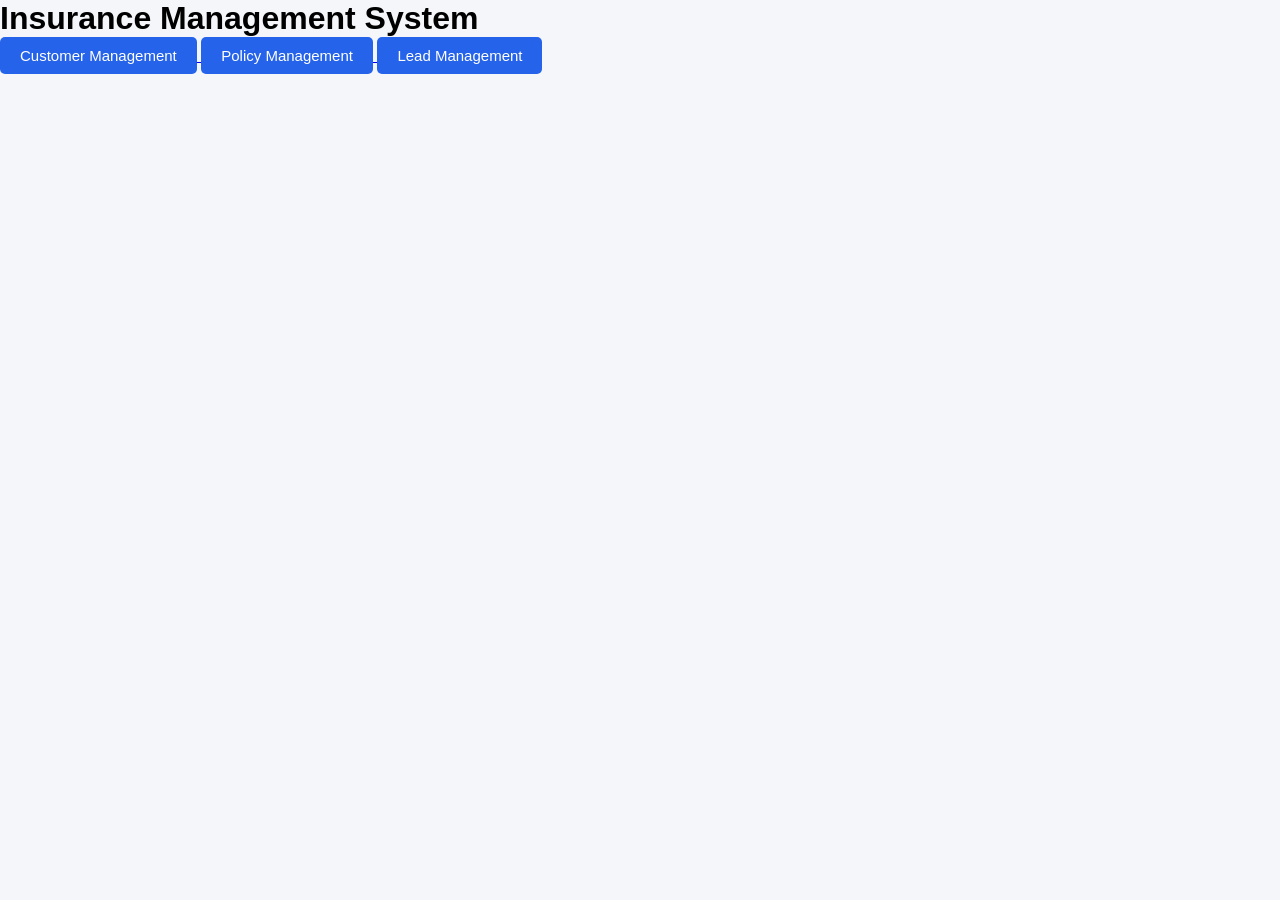
<file: insurance-management-system/src/main/resources/static/index.html>
<!DOCTYPE html>
<html>
<head>
    <title>Insurance Management System</title>
    <link rel="stylesheet" href="css/style.css">
</head>
<body>

    <h1>Insurance Management System</h1>

    <div class="container">

        <a href="customers.html">
            <button>Customer Management</button>
        </a>

        <a href="policies.html">
            <button>Policy Management</button>
        </a>

        <a href="leads.html">
            <button>Lead Management</button>
        </a>

    </div>

</body>
</html>
</file>
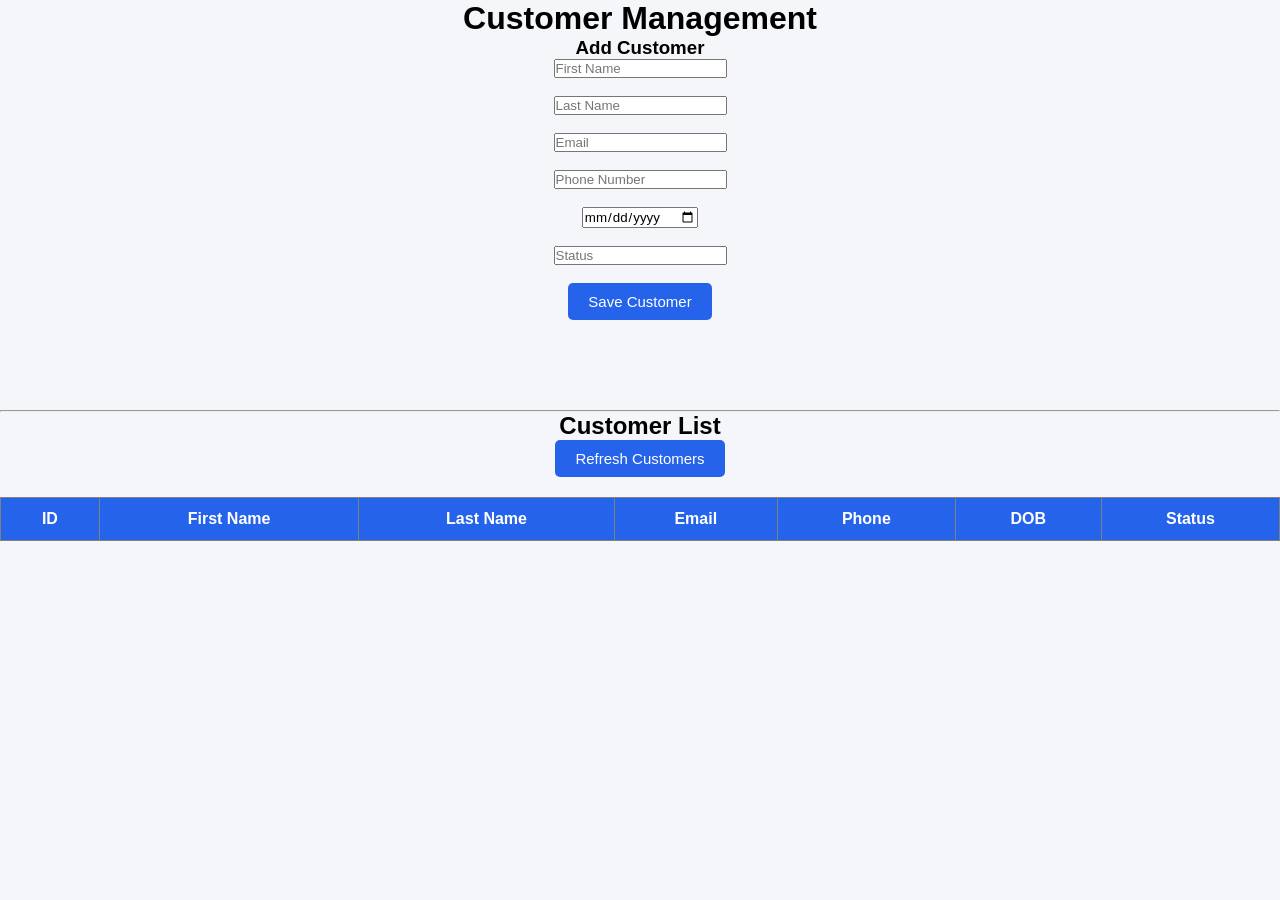
<file: insurance-management-system/src/main/resources/static/customers.html>
<center>
<!DOCTYPE html>
<html>
<head>
    <title>Customer Management</title>
    <link rel="stylesheet" href="css/style.css">
</head>
<body>

<h1>Customer Management</h1>

<h3>Add Customer</h3>

<input type="text" id="firstName" placeholder="First Name"><br><br>

<input type="text" id="lastName" placeholder="Last Name"><br><br>

<input type="email" id="email" placeholder="Email"><br><br>

<input type="text" id="phoneNumber" placeholder="Phone Number"><br><br>

<input type="date" id="dateOfBirth"><br><br>

<input type="text" id="accountStatus" placeholder="Status"><br><br>

<button onclick="saveCustomer()">Save Customer</button>
<div style="height:90px;"></div>

<hr>
<h2>Customer List</h2>

<button onclick="loadCustomers()">Refresh Customers</button>
<div style="height:20px;"></div>

<table border="1" align="center" cellpadding="10">

<thead>

<tr>

<th>ID</th>
<th>First Name</th>
<th>Last Name</th>
<th>Email</th>
<th>Phone</th>
<th>DOB</th>
<th>Status</th>

</tr>

</thead>

<tbody id="customerTable">

</tbody>

</table>

<script src="js/customer.js"></script>

</body>
</html>
</center>
</file>
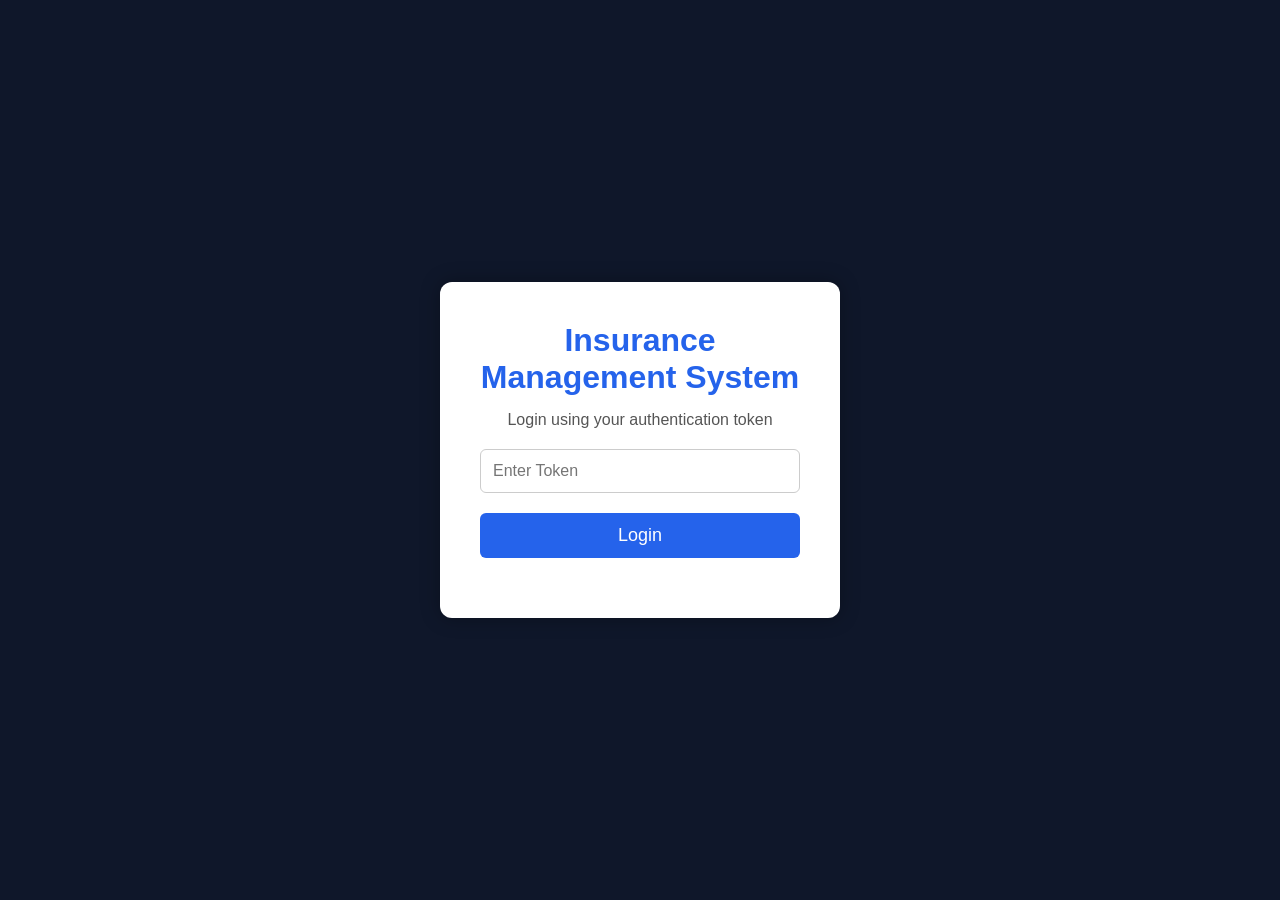
<file: insurance-management-system/src/main/resources/static/dashboard.html>
<!DOCTYPE html>
<html lang="en">

<head>

<meta charset="UTF-8">
<meta name="viewport" content="width=device-width, initial-scale=1.0">

<title>Dashboard</title>

<link rel="stylesheet" href="css/style.css">

</head>

<body>

<div class="sidebar">

<h2>Insurance</h2>

<ul>

<li><a href="dashboard.html">🏠 Dashboard</a></li>

<li><a href="customers.html">👤 Customers</a></li>

<li><a href="policies.html">📄 Policies</a></li>

<li><a href="leads.html">📋 Leads</a></li>

<li><a href="#" onclick="logout()">🚪 Logout</a></li>

</ul>

</div>

<div class="main">

<h1>Insurance Management Dashboard</h1>

<div class="cards">

<div class="card">

<h2>Total Customers</h2>

<h1 id="customerCount">0</h1>

</div>

<div class="card">

<h2>Total Policies</h2>

<h1 id="policyCount">0</h1>

</div>

<div class="card">

<h2>Total Leads</h2>

<h1 id="leadCount">0</h1>

</div>

</div>

</div>

<script src="js/dashboard.js"></script>

</body>

</html>
</file>
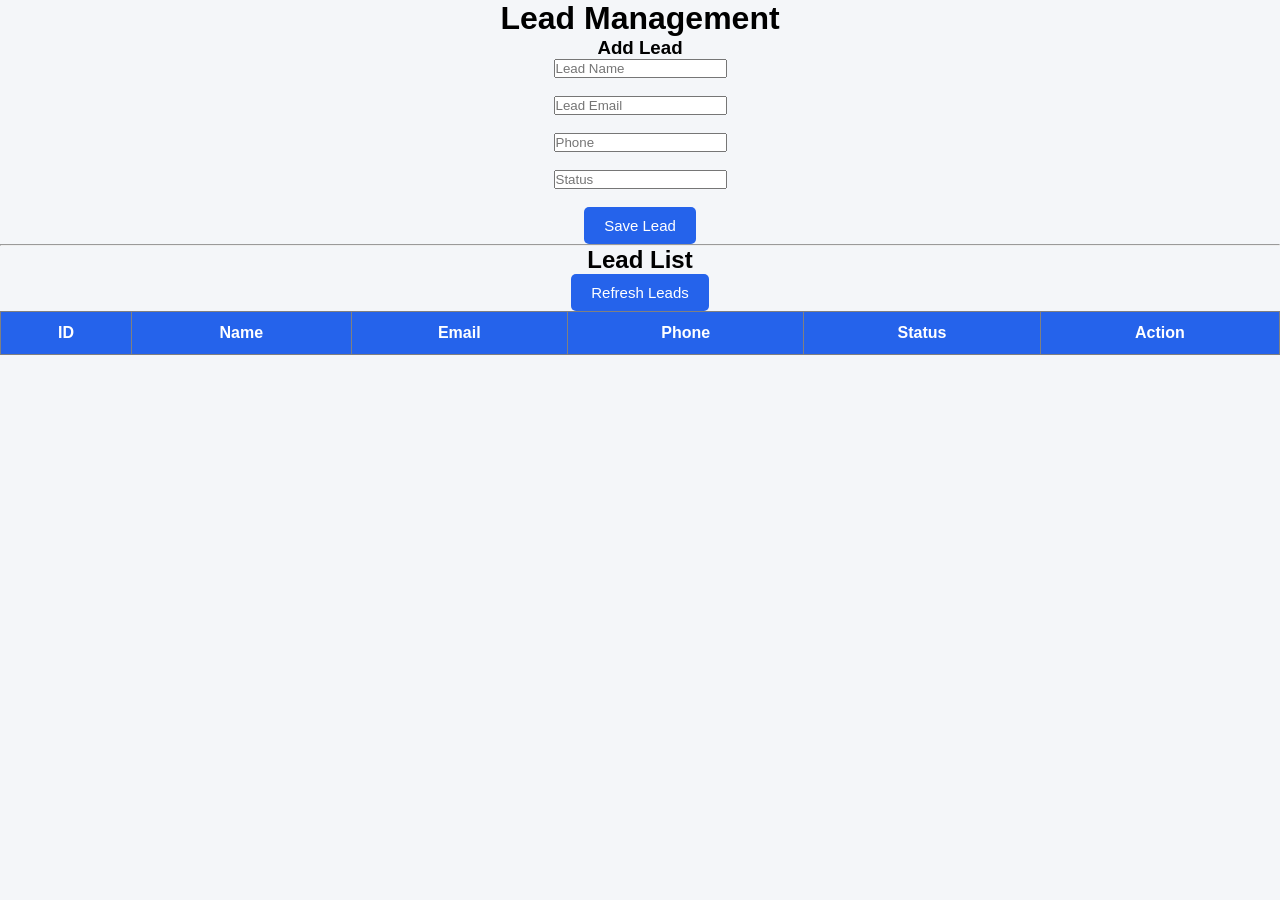
<file: insurance-management-system/src/main/resources/static/leads.html>
<center>
<!DOCTYPE html>
<html>

<head>

<meta charset="UTF-8">

<title>Lead Management</title>

<link rel="stylesheet" href="css/style.css">

</head>

<body>

<h1>Lead Management</h1>

<h3>Add Lead</h3>

<input type="text" id="leadName" placeholder="Lead Name"><br><br>

<input type="email" id="leadEmail" placeholder="Lead Email"><br><br>

<input type="text" id="leadPhone" placeholder="Phone"><br><br>

<input type="text" id="leadStatus" placeholder="Status"><br><br>

<button onclick="saveLead()">Save Lead</button>

<hr>

<h2>Lead List</h2>

<button onclick="loadLeads()">Refresh Leads</button>

<table border="1" align="center">

<thead>

<tr>

<th>ID</th>
<th>Name</th>
<th>Email</th>
<th>Phone</th>
<th>Status</th>
<th>Action</th>

</tr>

</thead>

<tbody id="leadTable">

</tbody>

</table>

<script src="js/lead.js"></script>

</body>

</html>
</center>
</file>
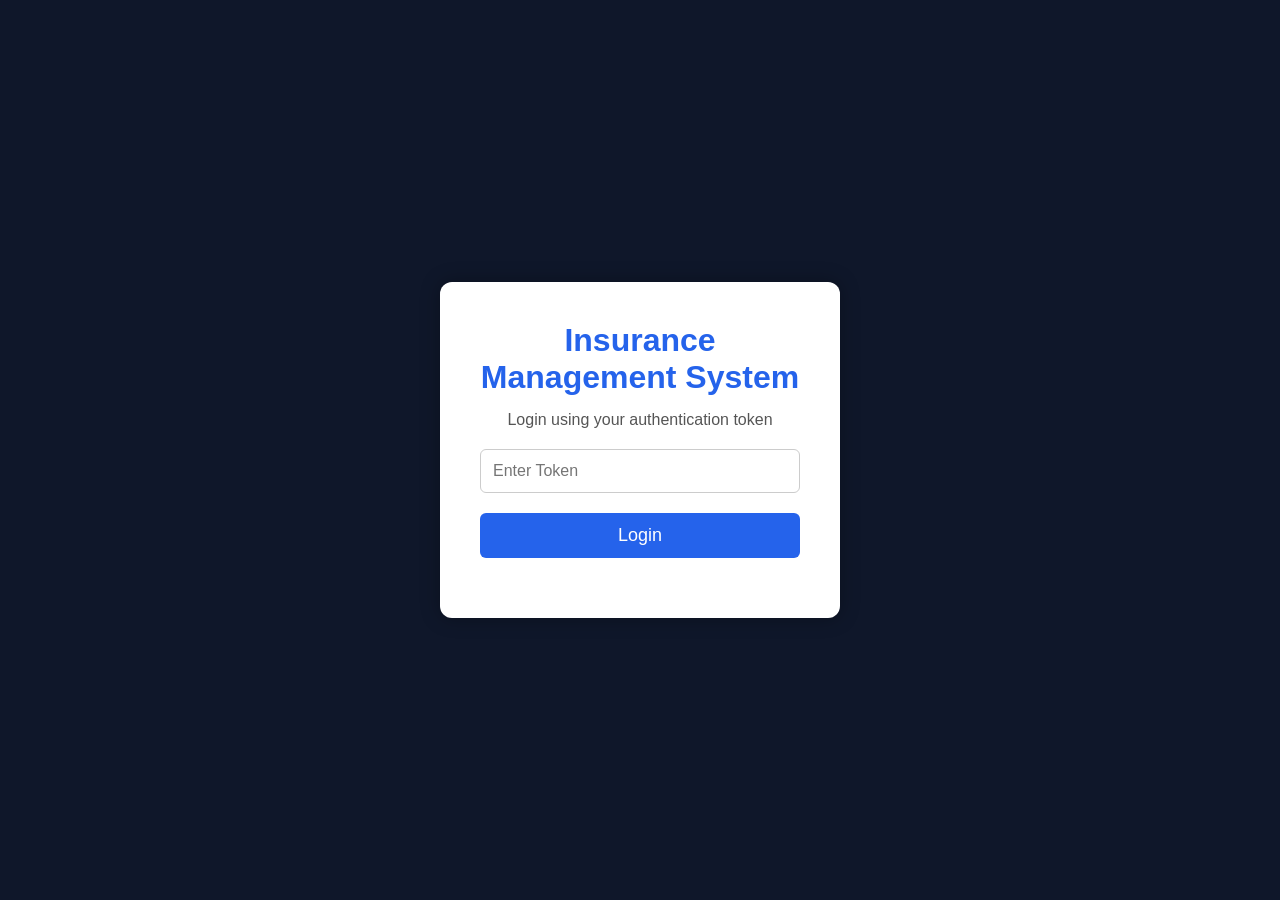
<file: insurance-management-system/src/main/resources/static/login.html>
<!DOCTYPE html>
<html lang="en">
<head>
<meta charset="UTF-8">
<meta name="viewport" content="width=device-width, initial-scale=1.0">
<title>Insurance Management System - Login</title>

<link rel="stylesheet" href="css/login.css">

</head>

<body>

<div class="login-container">

<h1>Insurance Management System</h1>

<p>Login using your authentication token</p>

<input
type="text"
id="token"
placeholder="Enter Token"
>

<button onclick="login()">
Login
</button>

<p id="message"></p>

</div>

<script src="js/login.js"></script>

</body>
</html>
</file>
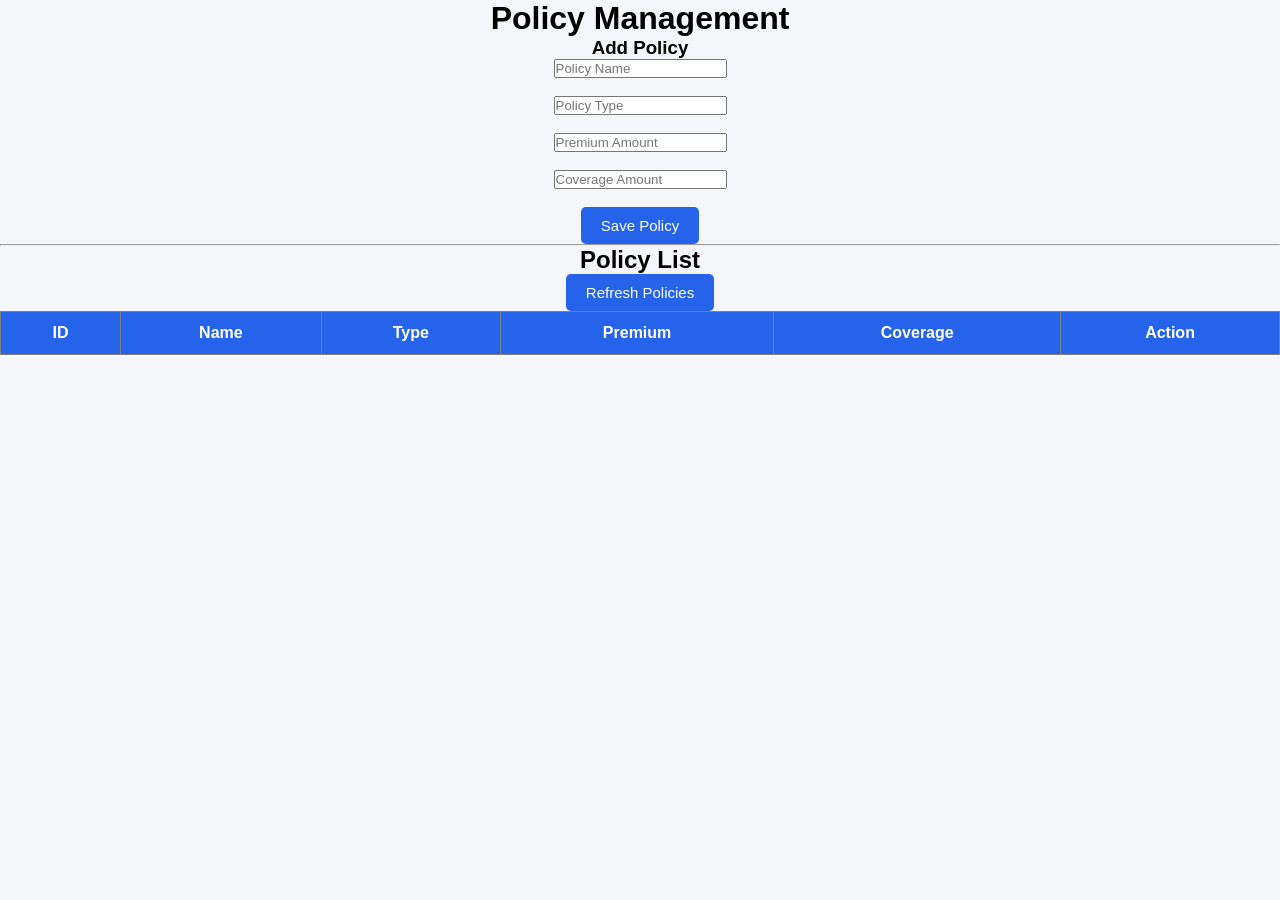
<file: insurance-management-system/src/main/resources/static/policies.html>
<center>
<!DOCTYPE html>
<html>
<head>
<meta charset="UTF-8">
<title>Policy Management</title>
<link rel="stylesheet" href="css/style.css">
</head>

<body>

<h1>Policy Management</h1>

<h3>Add Policy</h3>

<input type="text" id="policyName" placeholder="Policy Name"><br><br>

<input type="text" id="policyType" placeholder="Policy Type"><br><br>

<input type="number" id="premiumAmount" placeholder="Premium Amount"><br><br>

<input type="text" id="coverageAmount" placeholder="Coverage Amount"><br><br>

<button onclick="savePolicy()">Save Policy</button>

<hr>

<h2>Policy List</h2>

<button onclick="loadPolicies()">Refresh Policies</button>

<table border="1" align="center">

<thead>

<tr>

<th>ID</th>
<th>Name</th>
<th>Type</th>
<th>Premium</th>
<th>Coverage</th>
<th>Action</th>

</tr>

</thead>

<tbody id="policyTable">

</tbody>

</table>

<script src="js/policy.js"></script>

</body>
</html>
</center>
</file>
<file: insurance-management-system/src/main/resources/static/css/style.css>
/* Reset */

*{
    margin:0;
    padding:0;
    box-sizing:border-box;
    font-family:Arial, Helvetica, sans-serif;
}

/* Body */

body{
    background:#f4f6f9;
}

/* Sidebar */

.sidebar{
    position:fixed;
    left:0;
    top:0;
    width:240px;
    height:100vh;
    background:#1e3a8a;
    color:white;
    padding:20px;
}

.sidebar h2{
    text-align:center;
    margin-bottom:40px;
}

.sidebar ul{
    list-style:none;
}

.sidebar ul li{
    margin:20px 0;
}

.sidebar ul li a{
    text-decoration:none;
    color:white;
    font-size:18px;
    display:block;
    padding:10px;
    border-radius:5px;
}

.sidebar ul li a:hover{
    background:#2563eb;
}

/* Main Content */

.main{
    margin-left:260px;
    padding:30px;
}

.main h1{
    color:#1e3a8a;
    margin-bottom:25px;
}

/* Dashboard Cards */

.cards{
    display:flex;
    gap:25px;
    flex-wrap:wrap;
}

.card{
    flex:1;
    min-width:220px;
    background:white;
    padding:25px;
    border-radius:12px;
    box-shadow:0 5px 15px rgba(0,0,0,.15);
    text-align:center;
}

.card h2{
    color:#555;
}

.card h1{
    color:#2563eb;
    margin-top:15px;
    font-size:40px;
}

/* Forms */

.form-container{
    background:white;
    padding:25px;
    border-radius:10px;
    box-shadow:0 5px 12px rgba(0,0,0,.1);
    margin-bottom:30px;
}

.form-group{
    margin-bottom:15px;
}

.form-group label{
    display:block;
    margin-bottom:5px;
    font-weight:bold;
}

.form-group input,
.form-group select{

    width:100%;
    padding:10px;
    border:1px solid #ccc;
    border-radius:5px;
    font-size:15px;

}

/* Buttons */

button{

    background:#2563eb;
    color:white;
    border:none;
    padding:10px 20px;
    border-radius:5px;
    cursor:pointer;
    font-size:15px;

}

button:hover{

    background:#1d4ed8;

}

.btn-delete{

    background:#dc2626;

}

.btn-delete:hover{

    background:#b91c1c;

}

.btn-edit{

    background:#16a34a;

}

.btn-edit:hover{

    background:#15803d;

}

/* Tables */

.table-container{

    background:white;

    padding:20px;

    border-radius:10px;

    box-shadow:0 5px 12px rgba(0,0,0,.1);

}

table{

    width:100%;

    border-collapse:collapse;

}

table thead{

    background:#2563eb;

    color:white;

}

table th{

    padding:12px;

}

table td{

    padding:12px;

    text-align:center;

    border-bottom:1px solid #ddd;

}

table tr:hover{

    background:#f1f5f9;

}

/* Search */

.search-box{

    width:350px;

    padding:10px;

    border-radius:5px;

    border:1px solid #ccc;

    margin-bottom:20px;

}

/* Login */

.login-container{

    width:400px;

    margin:80px auto;

    background:white;

    padding:35px;

    border-radius:12px;

    box-shadow:0 5px 15px rgba(0,0,0,.2);

    text-align:center;

}

.login-container h1{

    color:#2563eb;

    margin-bottom:20px;

}

.login-container input{

    width:100%;

    padding:12px;

    margin:15px 0;

}

/* Responsive */

@media(max-width:768px){

.sidebar{

width:100%;
height:auto;
position:relative;

}

.main{

margin-left:0;

padding:20px;

}

.cards{

flex-direction:column;

}

.search-box{

width:100%;

}

}
</file>
<file: insurance-management-system/src/main/resources/static/css/login.css>
*{
margin:0;
padding:0;
box-sizing:border-box;
font-family:Arial,sans-serif;
}

body{

background:#0f172a;

display:flex;

justify-content:center;

align-items:center;

height:100vh;

}

.login-container{

width:400px;

background:white;

padding:40px;

border-radius:12px;

box-shadow:0 0 20px rgba(0,0,0,.3);

text-align:center;

}

.login-container h1{

color:#2563eb;

margin-bottom:15px;

}

.login-container p{

margin-bottom:20px;

color:#555;

}

input{

width:100%;

padding:12px;

margin-bottom:20px;

font-size:16px;

border-radius:6px;

border:1px solid #ccc;

}

button{

width:100%;

padding:12px;

font-size:18px;

background:#2563eb;

color:white;

border:none;

border-radius:6px;

cursor:pointer;

}

button:hover{

background:#1d4ed8;

}

#message{

margin-top:20px;

font-weight:bold;

color:red;

}
</file>
